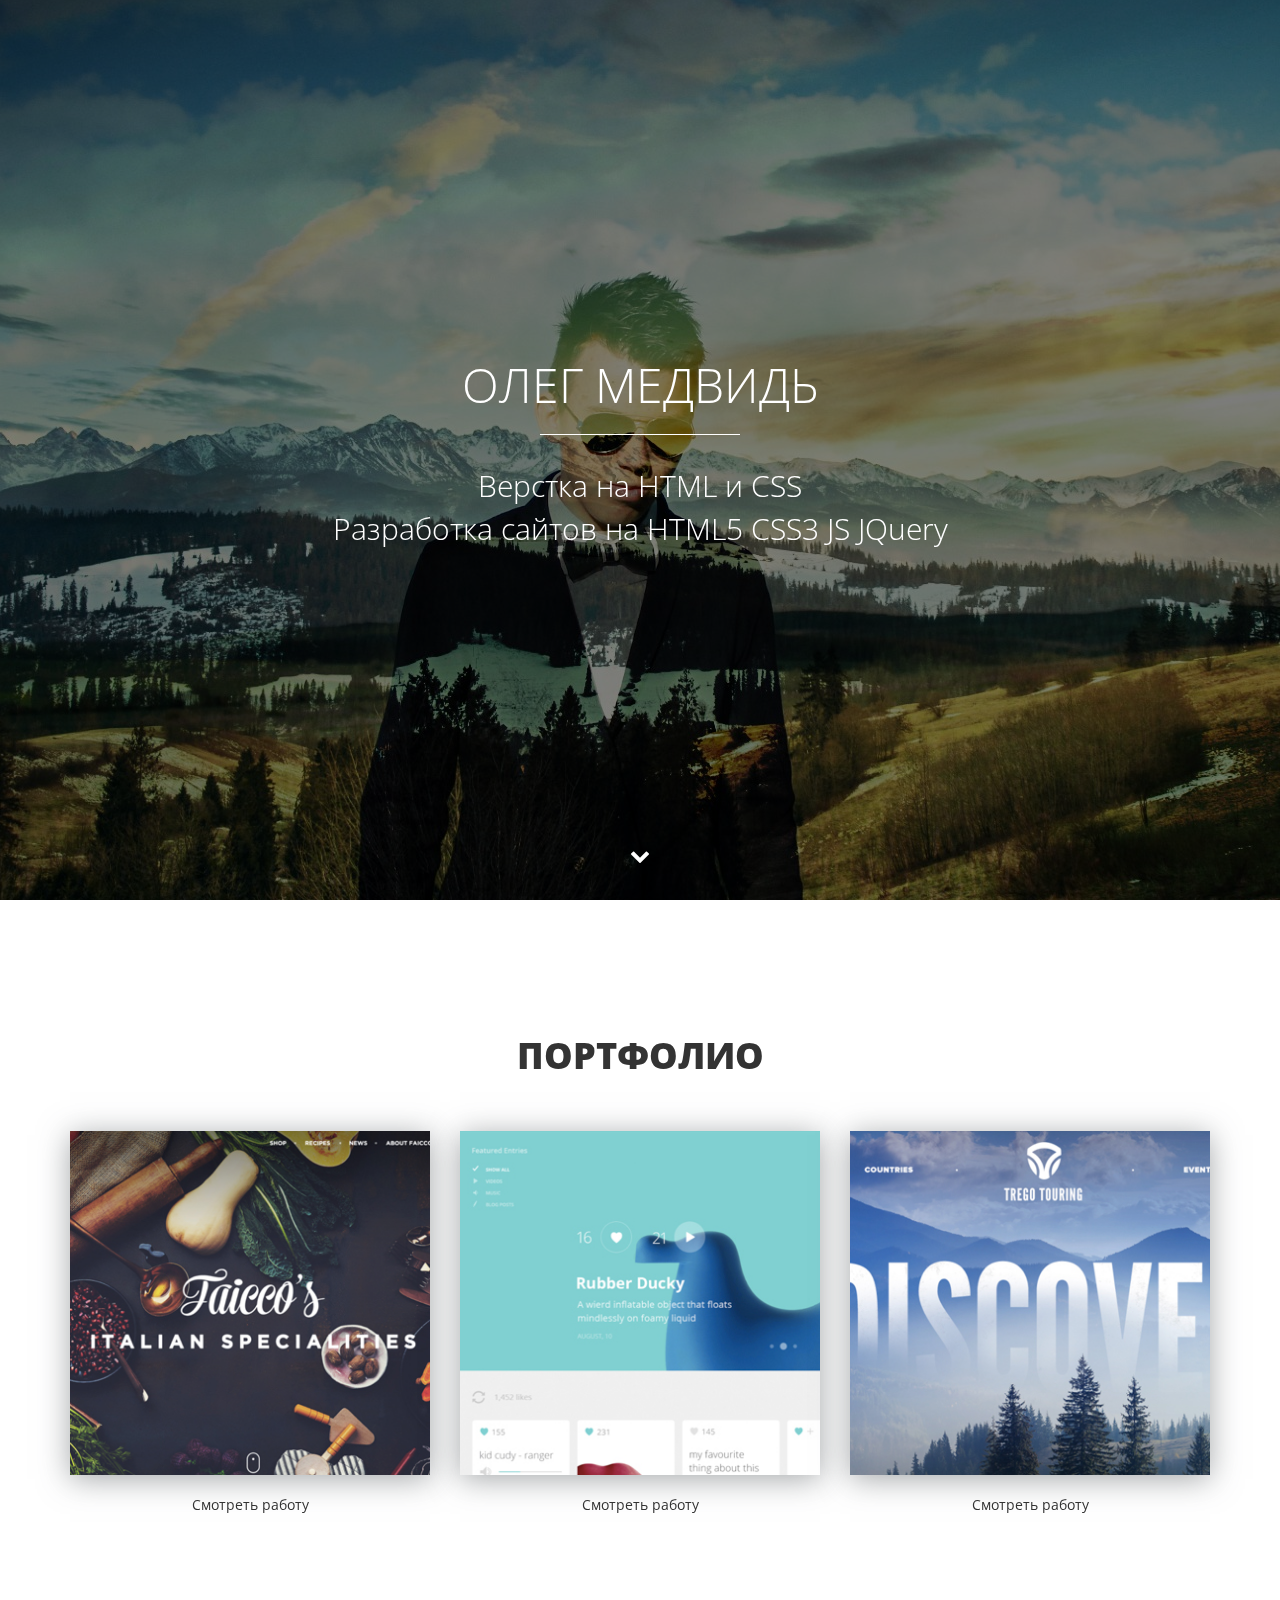
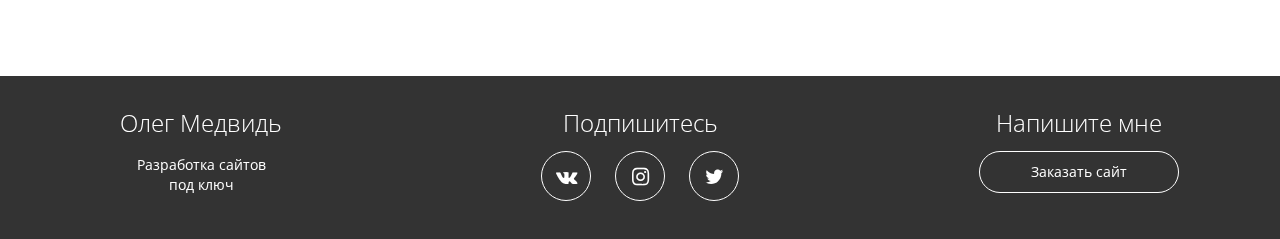
<file: index.html>
<!DOCTYPE html>
<html lang="ru">
  <head>
    <meta charset="utf-8">
    <meta http-equiv="X-UA-Compatible" content="IE=edge">
    <meta name="viewport" content="width=device-width, initial-scale=1">
    <!-- meta для соцсетей -->
    <meta property="og:url" content="">
    <meta property="og:type" content="website">
    <meta property="og:title" content="Олег Медвидь - верстка сайтов на HTML и CSS">
    <meta property="og:image" content="">
    <meta property="og:description" content="Закажите разработку сайта без посредников от 5 990 рублей">
    <meta property="og:site_name" content="Портфолио верстальщика">
    <meta property="article:author" content="Олег Медвидь">
    <!-- Заголовок сайта -->
    <title>Олег Медвидь - Портфолио</title>
    <link href="https://fonts.googleapis.com/css?family=Open+Sans:400,700&amp;subset=cyrillic" rel="stylesheet">
    <link href="css/bootstrap.min.css" rel="stylesheet">
    <link rel="stylesheet" href="css/fontello.css">
    <link rel="stylesheet" href="css/fontello-embedded.css">
    <link href="css/style.css" rel="stylesheet">
    <!-- Фавиконка -->
    <link rel="shortcut icon" type="image/x-icon" href="favicon.ico">
    <!--[if lt IE 9]>
      <script src="https://oss.maxcdn.com/html5shiv/3.7.3/html5shiv.min.js"></script>
      <script src="https://oss.maxcdn.com/respond/1.4.2/respond.min.js"></script>
    <![endif]-->
  </head>
  <body>
			
			<div class="main parallax-window" data-parallax="scroll" data-speed="0.3,5" data-image-src="img/IMG_4214ggggssssss.jpg">
			<div class="main-overlay"></div>
				<div class="wrapper">
					<div class="main-header">
						<h1>Олег Медвидь </h1>
						<div class="main-line"></div>
						<p>Верстка на HTML и CSS <br>Разработка сайтов на 
						HTML5 CSS3 JS JQuery</p>
					</div>
				</div>
				<a class="main-down" href="#portfolio"><i class="icon-down"></i></a>
			</div> 

			<div class="portfolio" id="portfolio">
				<div class="container">
					<h2 class="section-header">Портфолио</h2>
					<div class="row">
						<div class="col-md-4">
							<div class="portfolio-block">
							<img src="img/portfolio/1.jpg" alt="Работа №1">
							<a data-toggle="modal" data-work='work-1' href="#work">Смотреть работу</a>
							</div>
						</div>
						<div class="col-md-4">
							<div class="portfolio-block">
							<img src="img/portfolio/2.jpg" alt="Работа №2">
							<a data-toggle="modal" data-work='work-2' href="#work">Смотреть работу</a>
							</div>
						</div>
						<div class="col-md-4">
							<div class="portfolio-block">
							<img src="img/portfolio/3.jpg" alt="Работа №3">
							<a data-toggle="modal" data-work='work-3' href="#work">Смотреть работу</a>
							</div>
						</div>
					</div>
				</div>
			</div>   

			<div class="footer">
				<div class="container">
					<div class="row">
						<div class="col-md-3">
							<strong>Олег Медвидь</strong>
							<p>Разработка сайтов <br>под ключ</p>
						</div>
						<div class="col-md-6">
							<strong>Подпишитесь</strong>
							<div class="social-links">
								<a href="https://vk.com/not_fouund"><i class="icon-vk"></i></a>
								<a href="https://www.instagram.com/oleg_medvid/"><i class="icon-instagram"></i></a>
								<a href="#"><i class="icon-twitter"></i></a>
							</div>
						</div>
						<div class="col-md-3">
							<strong>Напишите мне</strong>
							<a href="https://vk.me/not_fouund" class="offer-btn">Заказать сайт</a>
						</div>
					</div>
				</div>
			</div>

			<!-- Всплывающие окна -->
			<div class="modal fade" id="work" role="dialog">
			  <div class="modal-dialog" role="document">
			    <div class="modal-content">
			      <div class="modal-header">
			        <button type="button" class="close" data-dismiss="modal" aria-label="Close"><span aria-hidden="true">&times;</span></button>
			        <h4 class="modal-title">Описание проекта</h4>
			      </div>
			      <div class="modal-body">
			        
			      </div>
			    </div>
			  </div>
			</div>

    <!-- jQuery (necessary for Bootstrap's JavaScript plugins) -->
    <script src="https://ajax.googleapis.com/ajax/libs/jquery/1.12.4/jquery.min.js"></script>
    <script src="js/bootstrap.min.js"></script>
    <script src="js/parallax.min.js"></script>
    <script src="js/"></script>
    <script>
    	$(function() {
    		var link = $('a[data-toggle="modal"]');
    		link.on('click', function(event) {
    			var work = $(this).attr('data-work');
    			var modal = $('.modal');
    			modal.find('.modal-body').load(work+'.html');
    		});
    	});
    </script>
    <script>
    $(document).ready(function() {
      $(".slowly").on("click",, function (event){
      	event.preventDefault ();
      	var id = $ (this).attr('href'),
      	top = $ (id).offset().top;
      	$('body,html').animate({skrollTop: top},800);
      });
    });
    </script>	
  </body>
</html>
</file>
<file: css/fontello.css>
@font-face {
  font-family: 'fontello';
  src: url('../font/fontello.eot?32380751');
  src: url('../font/fontello.eot?32380751#iefix') format('embedded-opentype'),
       url('../font/fontello.woff2?32380751') format('woff2'),
       url('../font/fontello.woff?32380751') format('woff'),
       url('../font/fontello.ttf?32380751') format('truetype'),
       url('../font/fontello.svg?32380751#fontello') format('svg');
  font-weight: normal;
  font-style: normal;
}
/* Chrome hack: SVG is rendered more smooth in Windozze. 100% magic, uncomment if you need it. */
/* Note, that will break hinting! In other OS-es font will be not as sharp as it could be */
/*
@media screen and (-webkit-min-device-pixel-ratio:0) {
  @font-face {
    font-family: 'fontello';
    src: url('../font/fontello.svg?32380751#fontello') format('svg');
  }
}
*/
 
 [class^="icon-"]:before, [class*=" icon-"]:before {
  font-family: "fontello";
  font-style: normal;
  font-weight: normal;
  speak: none;
 
  display: inline-block;
  text-decoration: inherit;
  width: 1em;
  margin-right: .2em;
  text-align: center;
  /* opacity: .8; */
 
  /* For safety - reset parent styles, that can break glyph codes*/
  font-variant: normal;
  text-transform: none;
 
  /* fix buttons height, for twitter bootstrap */
  line-height: 1em;
 
  /* Animation center compensation - margins should be symmetric */
  /* remove if not needed */
  margin-left: .2em;
 
  /* you can be more comfortable with increased icons size */
  /* font-size: 120%; */
 
  /* Font smoothing. That was taken from TWBS */
  -webkit-font-smoothing: antialiased;
  -moz-osx-font-smoothing: grayscale;
 
  /* Uncomment for 3D effect */
  /* text-shadow: 1px 1px 1px rgba(127, 127, 127, 0.3); */
}
 
.icon-down:before { content: '\e800'; } /* '' */
.icon-twitter:before { content: '\f099'; } /* '' */
.icon-instagram:before { content: '\f16d'; } /* '' */
.icon-vk:before { content: '\f189'; } /* '' */
</file>
<file: css/fontello-embedded.css>
@font-face {
  font-family: 'fontello';
  src: url('../font/fontello.eot?97182324');
  src: url('../font/fontello.eot?97182324#iefix') format('embedded-opentype'),
       url('../font/fontello.svg?97182324#fontello') format('svg');
  font-weight: normal;
  font-style: normal;
}
@font-face {
  font-family: 'fontello';
  src: url('[data-uri]') format('woff'),
       url('[data-uri]') format('truetype');
}
/* Chrome hack: SVG is rendered more smooth in Windozze. 100% magic, uncomment if you need it. */
/* Note, that will break hinting! In other OS-es font will be not as sharp as it could be */
/*
@media screen and (-webkit-min-device-pixel-ratio:0) {
  @font-face {
    font-family: 'fontello';
    src: url('../font/fontello.svg?97182324#fontello') format('svg');
  }
}
*/
 
 [class^="icon-"]:before, [class*=" icon-"]:before {
  font-family: "fontello";
  font-style: normal;
  font-weight: normal;
  speak: none;
 
  display: inline-block;
  text-decoration: inherit;
  width: 1em;
  margin-right: .2em;
  text-align: center;
  /* opacity: .8; */
 
  /* For safety - reset parent styles, that can break glyph codes*/
  font-variant: normal;
  text-transform: none;
     
  /* fix buttons height, for twitter bootstrap */
  line-height: 1em;
 
  /* Animation center compensation - margins should be symmetric */
  /* remove if not needed */
  margin-left: .2em;
 
  /* you can be more comfortable with increased icons size */
  /* font-size: 120%; */
 
  /* Uncomment for 3D effect */
  /* text-shadow: 1px 1px 1px rgba(127, 127, 127, 0.3); */
}
.icon-down:before { content: '\e800'; } /* '' */
.icon-twitter:before { content: '\f099'; } /* '' */
.icon-instagram:before { content: '\f16d'; } /* '' */
.icon-vk:before { content: '\f189'; } /* '' */
</file>
<file: css/style.css>
body {
	font-family: 'Open Sans', sans-serif;
}
html {
	font-size: 10px;
}
a:active, a:visited, a:focus {
	text-decoration: none;
	outline: none;
}
.wrapper {
	display:table-cell;
	vertical-align:middle;
}
.main {
	position: relative;
	display:table;
	width: 100%;
	text-align: center;
	color: #fff;
	height: 100vh;
	background: #000 url(../img/IMG_4214ggggssssss.jpg) center center no-repeat;
}
.main-overlay {
	position: absolute;
	z-index: 1;
	width: 100%;
	height: 100%;
	background-color: rgba(0,0,0,0.5);
}
.main h1 {
	margin-bottom: 1.4rem;
	font-weight: 300;
	text-transform: uppercase;
	font-size: 4.8rem;
}
.main p {
	font-size: 3rem;
	font-weight: 300;
}
.main-header {
	position: relative;
	z-index: 2;
}
.main-line {
	width: 200px;
	height: 1px;
	background-color: #fff;
	margin: 0 auto;
}
.main-down {
	position: absolute;
	color: #fff;
	z-index: 4;
	bottom: 2rem;
	display: inline-block;
	font-size: 2rem;
	width: 50px;
	height: 50px;
	border-radius: 50%;
	border: 1px solid transparent;
	line-height: 50px;
	left: 50%;
	margin-left: -25px;
	transition: 0.2s;
}
.main-down:hover {
	color: #fff;
	border-color: #fff;
}
/*Секция с портфолио*/
.portfolio {
	padding: 10rem 0px;
	text-align: center;
}
.section-header {
	text-transform: uppercase;
	font-weight: 800;
	font-size: 3.6rem;
	margin-bottom: 5rem;
}
.portfolio img {
	width: 100%;
	max-width: 360px;
	box-shadow: 0px 4px 29px 0px rgba(87, 92, 97, 0.54);
}
.portfolio a {
	display: block;
	margin: 2rem auto 6rem;
	color: #333;
	width: 17rem;
	border-bottom: 1px solid transparent;
}
.portfolio a:hover {
	text-decoration: none;
	border-bottom: 1px dotted #333;
}
/*Секция - подвал*/
.footer {
	background-color: #333;
	color: #fff;
	text-align: center;
	padding: 3rem 0;
}
.footer strong {
	font-weight: 300;
	font-size: 2.4rem;
}
.social-links {
	margin-top: 1rem;
}
.social-links a {
	width: 5rem;
	height: 5rem;
	line-height: 5rem;
	display: inline-block;
	color: #fff;
	border: solid 1px #fff;
	border-radius: 50%;
	margin-left: 1rem;
	margin-right: 1rem;
	font-size: 2rem;
	transition: 0.2s;
}
.social-links a:hover {
	background-color: #fff;
	color: #646464;
}
.offer-btn {
	display: block;
	width: 80%;
	max-width: 200px;
	margin: 1rem auto;
	border: 1px solid #fff;
	padding-top: 1rem;
	padding-bottom: 1rem;
	color: #fff;
	border-radius: 100px;
	transition: 0.2s;
}
.offer-btn:hover {
	text-decoration: none;
	background-color: #fff;
	color: #646464;
}
.modal img {
	width: 100%;
}
.modal-title {
	font-weight: 800;
	font-size: 2rem;
}
.close {
	background-color: transparent;
	border: none;
	font-size: 2.5rem;
	position: absolute;
	right: 2rem;
	top: 1rem;
}
.modal-btn {
	display: inline-block;
	color: #333;
	border: 1px solid #333;
	padding: 10px 20px;
	border-radius: 5px;
}
.modal-btn:hover {
	background-color: #333;
	color: #fff;
	text-decoration: none;
}
@media (min-width: 0px) and (max-width: 767px) {
	html {
		font-size: 7px;
	}
	.footer strong {
		margin: 3rem 0 2rem;
		display: inline-block;
	}
	.social-links a {
		font-size: 1.5rem;
	}
}

@media (min-width: 768px) and (max-width: 991px) {
	.footer strong {
		margin: 3rem 0 2rem;
		display: inline-block;
	}
}
</file>
